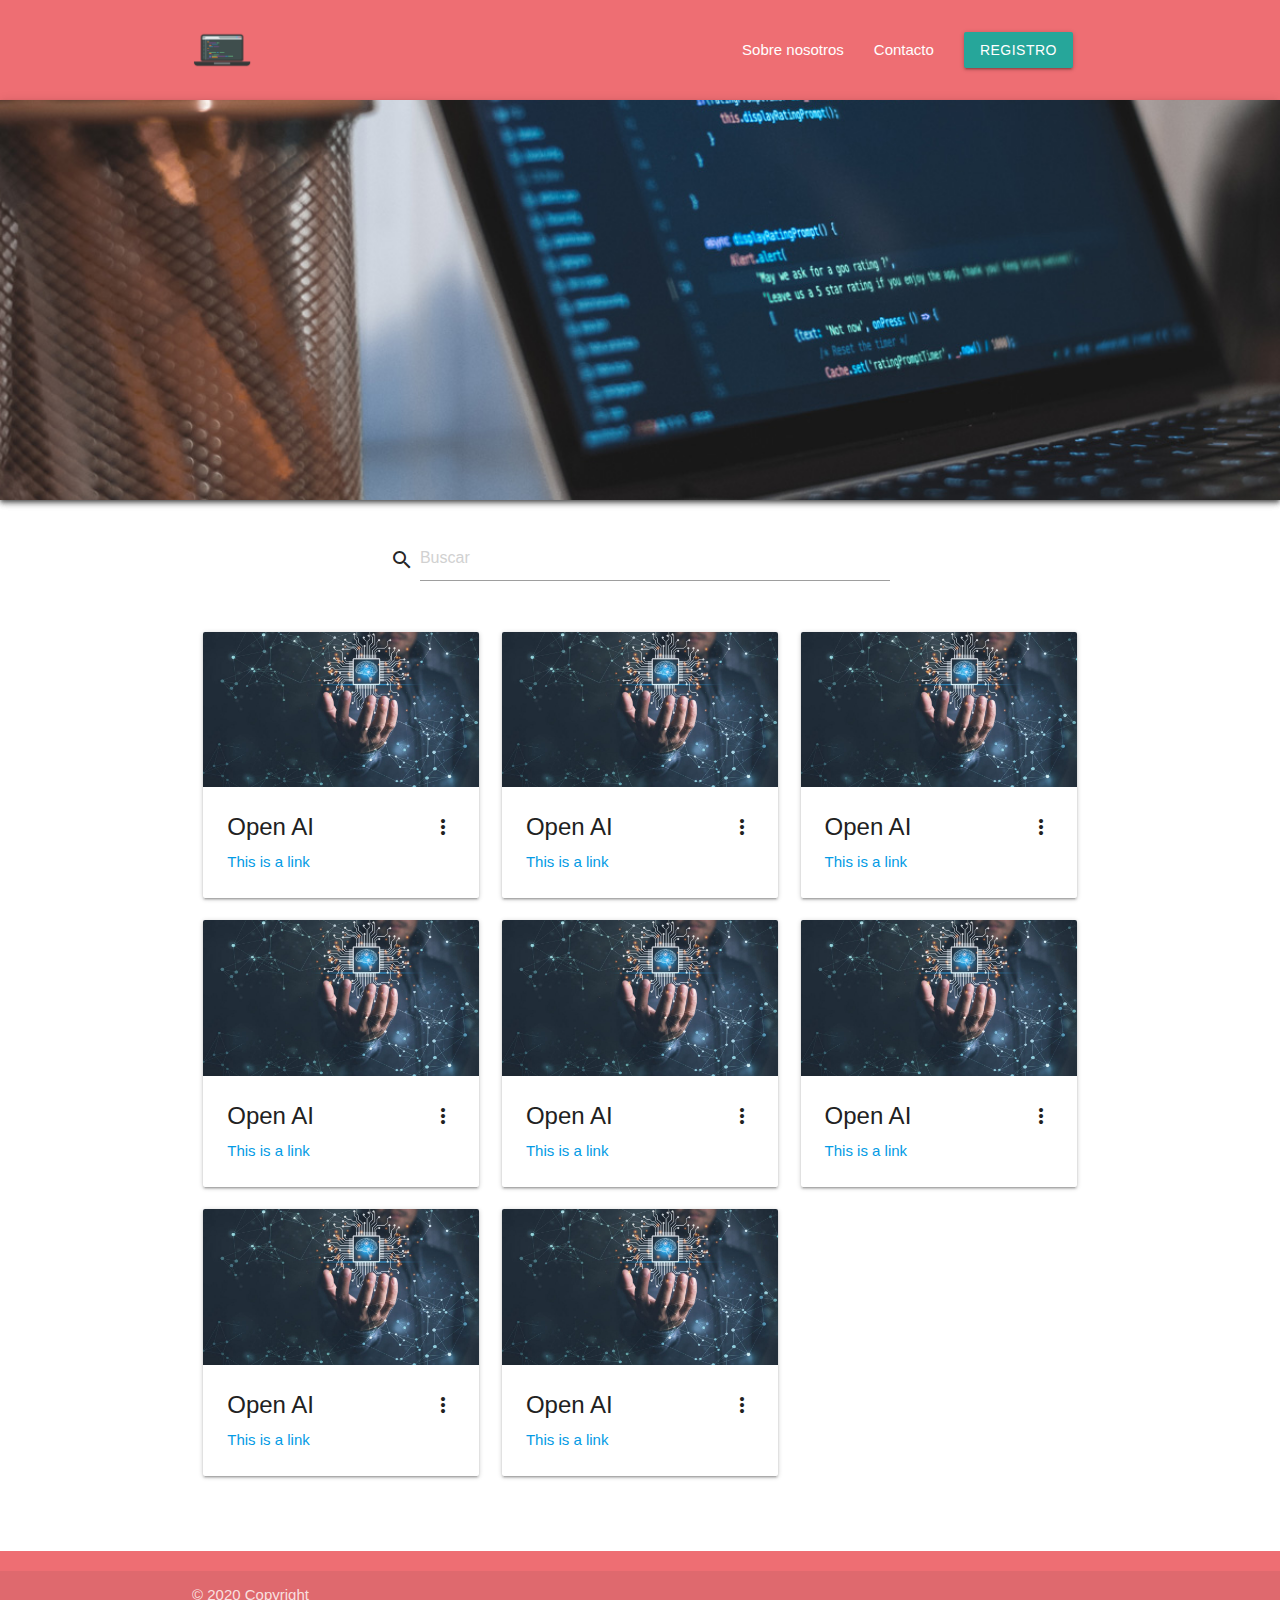
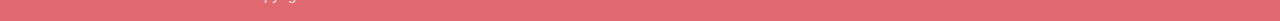
<file: index.html>
<!DOCTYPE html>
<html lang="en">
<head>
    <meta charset="UTF-8">
    <meta name="viewport" content="width=device-width, initial-scale=1.0">
    <link rel="stylesheet" href="https://cdnjs.cloudflare.com/ajax/libs/materialize/1.0.0/css/materialize.min.css">
    <link rel="icon" href="assets/img/coding.png">
    <link href="https://fonts.googleapis.com/icon?family=Material+Icons" rel="stylesheet">
    <link rel="stylesheet" href="css/index.css">
    <title>Material Blog</title>
</head>
<body>
    <header class="z-depth-2">
        <nav class="container ">
            <a class="brand-logo valign-wrapper" href="#">
                <img class="responsive-img left valign-wrapper" src="assets/img/coding.png" alt="Blog logo">
            </a>
            <ul class="valign-wrapper right">
                <li><a href="#">Sobre nosotros</a></li>
                <li><a href="#">Contacto</a></li>
                <li><a class="btn" href="register.html">Registro</a></li>
            </ul>
        </nav>
        <section class="main-pic z-depth-2">
        </section>
    </header>
    <main class="container">
        <section>
            <div class="section">
                <div class="searching row">
                    <div class="col m7 input-field input-container">
                        <i class="material-icons">search</i>
                        <input type="text" placeholder="Buscar">
                    </div>
                </div>
            </div>
        </section>
        <section>
            <div class="row">
                <article class="col s12 m6 l4">
                    <div class="card">
                        <div class="card-image waves-effect waves-block waves-light">
                            <img class="activator" src="assets/img/card1.jpg">
                        </div>
                        <div class="card-content">
                            <span class="card-title activator grey-text text-darken-4">Open AI<i class="material-icons right">more_vert</i></span>
                            <p><a href="#">This is a link</a></p>
                        </div>
                        <div class="card-reveal">
                            <span class="card-title grey-text text-darken-4">Card Title<i class="material-icons right">close</i></span>
                            <p>Here is some more information about this product that is only revealed once clicked on.</p>
                            <a class="waves-effect waves-light btn-large right-align" href="post.html">Ver</a>
                        </div>
                    </div>
                </article>
                <article class="col s12 m6 l4">
                    <div class="card">
                        <div class="card-image waves-effect waves-block waves-light">
                            <img class="activator" src="assets/img/card1.jpg">
                        </div>
                        <div class="card-content">
                            <span class="card-title activator grey-text text-darken-4">Open AI<i class="material-icons right">more_vert</i></span>
                            <p><a href="#">This is a link</a></p>
                        </div>
                        <div class="card-reveal">
                            <span class="card-title grey-text text-darken-4">Card Title<i class="material-icons right">close</i></span>
                            <p>Here is some more information about this product that is only revealed once clicked on.</p>
                            <a class="waves-effect waves-light btn-large right-align">Ver</a>
                        </div>
                    </div>
                </article>
                <article class="col s12 m6 l4">
                    <div class="card">
                        <div class="card-image waves-effect waves-block waves-light">
                            <img class="activator" src="assets/img/card1.jpg">
                        </div>
                        <div class="card-content">
                            <span class="card-title activator grey-text text-darken-4">Open AI<i class="material-icons right">more_vert</i></span>
                            <p><a href="#">This is a link</a></p>
                        </div>
                        <div class="card-reveal">
                            <span class="card-title grey-text text-darken-4">Card Title<i class="material-icons right">close</i></span>
                            <p>Here is some more information about this product that is only revealed once clicked on.</p>
                            <a class="waves-effect waves-light btn-large right-align">Ver</a>
                        </div>
                    </div>
                </article>
                <article class="col s12 m6 l4">
                    <div class="card">
                        <div class="card-image waves-effect waves-block waves-light">
                            <img class="activator" src="assets/img/card1.jpg">
                        </div>
                        <div class="card-content">
                            <span class="card-title activator grey-text text-darken-4">Open AI<i class="material-icons right">more_vert</i></span>
                            <p><a href="#">This is a link</a></p>
                        </div>
                        <div class="card-reveal">
                            <span class="card-title grey-text text-darken-4">Card Title<i class="material-icons right">close</i></span>
                            <p>Here is some more information about this product that is only revealed once clicked on.</p>
                            <a class="waves-effect waves-light btn-large right-align">Ver</a>
                        </div>
                    </div>
                </article>
                <article class="col s12 m6 l4">
                    <div class="card">
                        <div class="card-image waves-effect waves-block waves-light">
                            <img class="activator" src="assets/img/card1.jpg">
                        </div>
                        <div class="card-content">
                            <span class="card-title activator grey-text text-darken-4">Open AI<i class="material-icons right">more_vert</i></span>
                            <p><a href="#">This is a link</a></p>
                        </div>
                        <div class="card-reveal">
                            <span class="card-title grey-text text-darken-4">Card Title<i class="material-icons right">close</i></span>
                            <p>Here is some more information about this product that is only revealed once clicked on.</p>
                            <a class="waves-effect waves-light btn-large right-align">Ver</a>
                        </div>
                    </div>
                </article>
                <article class="col s12 m6 l4">
                    <div class="card">
                        <div class="card-image waves-effect waves-block waves-light">
                            <img class="activator" src="assets/img/card1.jpg">
                        </div>
                        <div class="card-content">
                            <span class="card-title activator grey-text text-darken-4">Open AI<i class="material-icons right">more_vert</i></span>
                            <p><a href="#">This is a link</a></p>
                        </div>
                        <div class="card-reveal">
                            <span class="card-title grey-text text-darken-4">Card Title<i class="material-icons right">close</i></span>
                            <p>Here is some more information about this product that is only revealed once clicked on.</p>
                            <a class="waves-effect waves-light btn-large right-align">Ver</a>
                        </div>
                    </div>
                </article>
                <article class="col s12 m6 l4">
                    <div class="card">
                        <div class="card-image waves-effect waves-block waves-light">
                            <img class="activator" src="assets/img/card1.jpg">
                        </div>
                        <div class="card-content">
                            <span class="card-title activator grey-text text-darken-4">Open AI<i class="material-icons right">more_vert</i></span>
                            <p><a href="#">This is a link</a></p>
                        </div>
                        <div class="card-reveal">
                            <span class="card-title grey-text text-darken-4">Card Title<i class="material-icons right">close</i></span>
                            <p>Here is some more information about this product that is only revealed once clicked on.</p>
                            <a class="waves-effect waves-light btn-large right-align">Ver</a>
                        </div>
                    </div>
                </article>
                <article class="col s12 m6 l4">
                    <div class="card">
                        <div class="card-image waves-effect waves-block waves-light">
                            <img class="activator" src="assets/img/card1.jpg">
                        </div>
                        <div class="card-content">
                            <span class="card-title activator grey-text text-darken-4">Open AI<i class="material-icons right">more_vert</i></span>
                            <p><a href="#">This is a link</a></p>
                        </div>
                        <div class="card-reveal">
                            <span class="card-title grey-text text-darken-4">Card Title<i class="material-icons right">close</i></span>
                            <p>Here is some more information about this product that is only revealed once clicked on.</p>
                            <a class="waves-effect waves-light btn-large right-align">Ver</a>
                        </div>
                    </div>
                </article>
            </div>
        </section>
    </main>
    <footer class="page-footer">
        <div class="footer-copyright">
            <div class="container">
                © 2020 Copyright
            </div>
        </div>
        </footer>
    <script src="https://cdnjs.cloudflare.com/ajax/libs/materialize/1.0.0/js/materialize.min.js"></script>
</body>
</html>
</file>
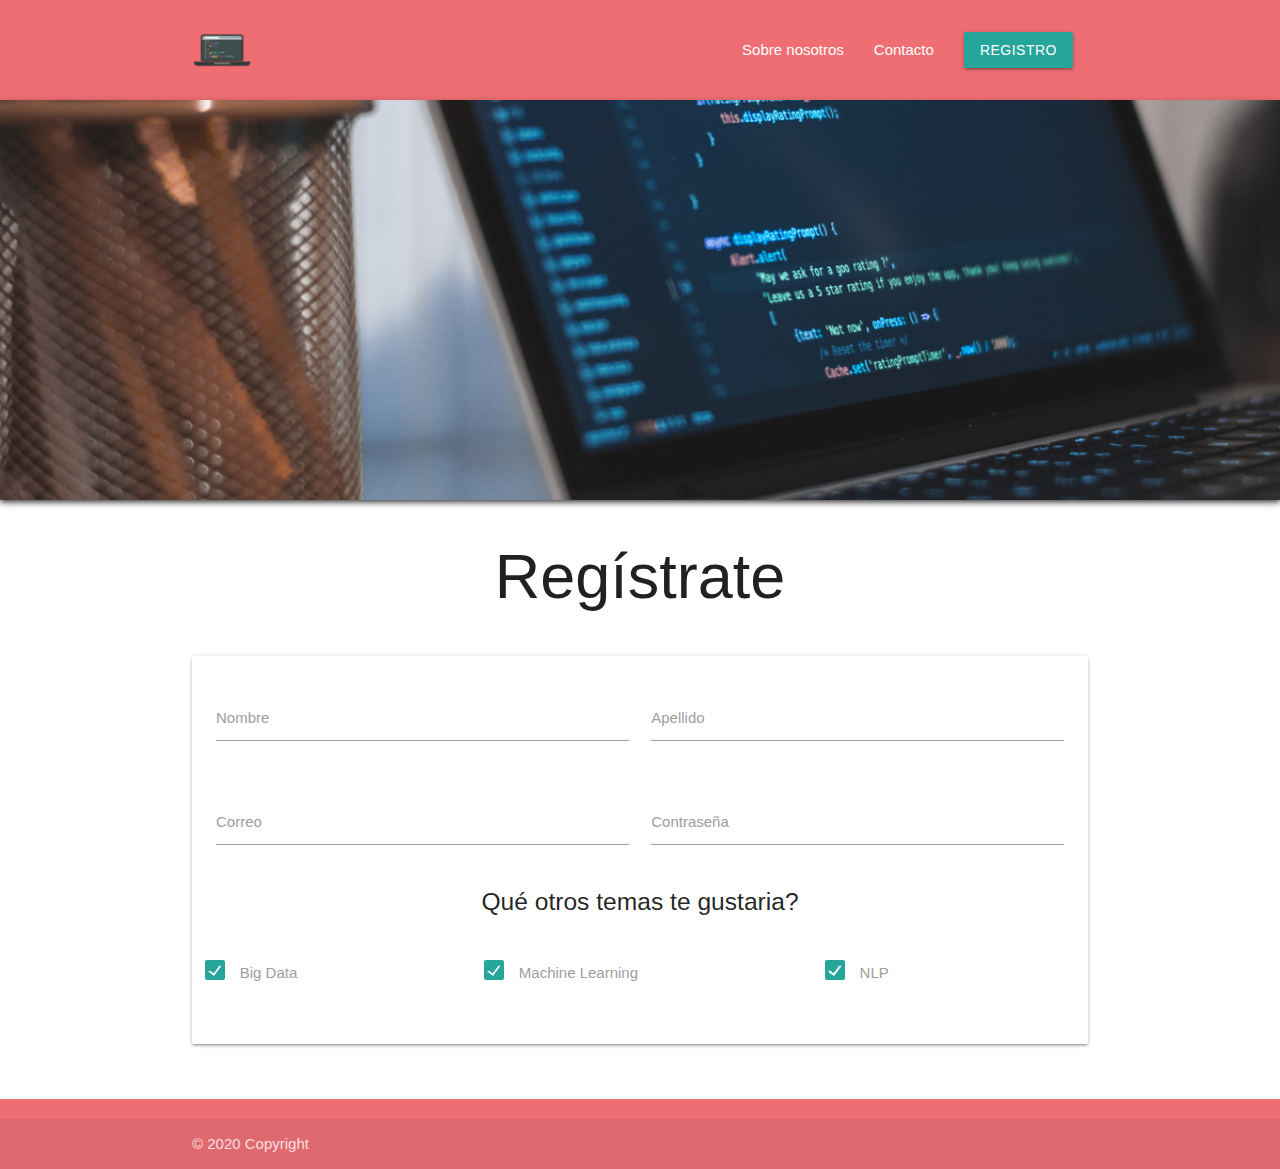
<file: register.html>
<!DOCTYPE html>
<html lang="en">
<head>
    <meta charset="UTF-8">
    <meta name="viewport" content="width=device-width, initial-scale=1.0">
    <link rel="icon" href="assets/img/coding.png">
    <link rel="stylesheet" href="https://cdnjs.cloudflare.com/ajax/libs/materialize/1.0.0/css/materialize.min.css">
    <link href="https://fonts.googleapis.com/icon?family=Material+Icons" rel="stylesheet">
    <link rel="stylesheet" href="css/index.css">
    <title>Material Blog</title>
</head>
<body>
    <header class="z-depth-2">
        <nav class="container ">
            <a class="brand-logo valign-wrapper" href="#">
                <img class="responsive-img left valign-wrapper" src="assets/img/coding.png" alt="Blog logo">
            </a>
            <ul class="valign-wrapper right">
                <li><a href="#">Sobre nosotros</a></li>
                <li><a href="#">Contacto</a></li>
                <li><a class="btn" href="#">Registro</a></li>
            </ul>
        </nav>
        <section class="main-pic z-depth-2">
        </section>
    </header>
    <section class="container">
        <div class="row">
            <div class="col s12 center-align">
                <h1>Regístrate</h1>
            </div>
        </div>
        <div class="rowregister">
            <div class="col s12">
                <div class="card-panel">
                    <form action="">
                        <div class="row">
                            <div class="input-field col s12 m8 l6">
                                <input id="first-name" type="text" class="validate">
                                <label for="first-name">Nombre</label>
                            </div>
                            <div class="input-field col s12 m8 l6">
                                <input id="last-name" type="text" class="validate">
                                <label for="last-name">Apellido</label>
                            </div>
                        </div>
                        <div class="row">
                            <div class="input-field col s12 m8 l6">
                                <input id="email" type="text" class="validate">
                                <label for="email">Correo</label>
                            </div>
                            <div class="input-field col s12 m8 l6">
                                <input id="password" type="text" class="validate">
                                <label for="password">Contraseña</label>
                            </div>
                        </div>
                        <div class="row ">
                            <div class="">
                                <h5 class="center-align">Qué otros temas te gustaria?</h5>
                            </div>
                        </div>
                        <div class="row checks">
                            <p>
                                <label>
                                    <input type="checkbox" class="filled-in" checked="checked" />
                                    <span>Big Data</span>
                                </label>
                            </p>
                            <p>
                                <label>
                                    <input type="checkbox" class="filled-in" checked="checked" />
                                    <span>Machine Learning</span>
                                </label>
                            </p>
                            <p>
                                <label>
                                    <input type="checkbox" class="filled-in" checked="checked" />
                                    <span>NLP</span>
                                </label>
                            </p>
                        </div>
                    </form>
                </div>
            </div>
        </div>
    </section>
    <footer class="page-footer">
        <div class="footer-copyright">
            <div class="container">
                © 2020 Copyright
            </div>
        </div>
        </footer>
    <script src="https://cdnjs.cloudflare.com/ajax/libs/materialize/1.0.0/js/materialize.min.js"></script>
</body>
</html>
</file>
<file: css/index.css>
body {
    margin: 0;
    padding: 0;
    display: flex;
    min-height: 100vh;
    flex-direction: column;
}
header {
    height: 500px;
    background-color: #ee6e73;
}
header nav {
    height: 100px;
    background: #ee6e73;
    box-shadow: none;
}
header nav .brand-logo {
    height: 100px;
    left: 15%;
    display: flex;
    align-items: center;
}
header nav .brand-logo img {
    width: 60px;
}
header nav ul {
    height: 100px;
}

.searching {
    display: flex;
    justify-content: center;
    margin-top: 20px;
}
.searching div {
    margin: 0 auto;
    display: flex;
}
.searching div i {
    margin-top: 13px;
    margin-right: 6px;
}

.page-footer {
    margin-top: 40px;
}

.main-pic {
    width: 100%;
    height: 400px;
    background-image: url(../assets/img/coding.jpg);
    background-position: center;
    background-size: cover;
    background-repeat: no-repeat;
}

/* ------ Post ----- */
.post-pic {
    width: 100%;
    height: 400px;
    background-image: url(../assets/img/post.jpg);
    background-position: center;
    background-repeat: no-repeat;
    background-size: cover;
}
.more {
    margin-top: 50px;
    margin-bottom: 50px;
}

/* ----- Register ----- */
.register {
    display: flex;
    justify-content: center;
}
.checks {
    display: flex;
    justify-content: space-between;
    
}
</file>
